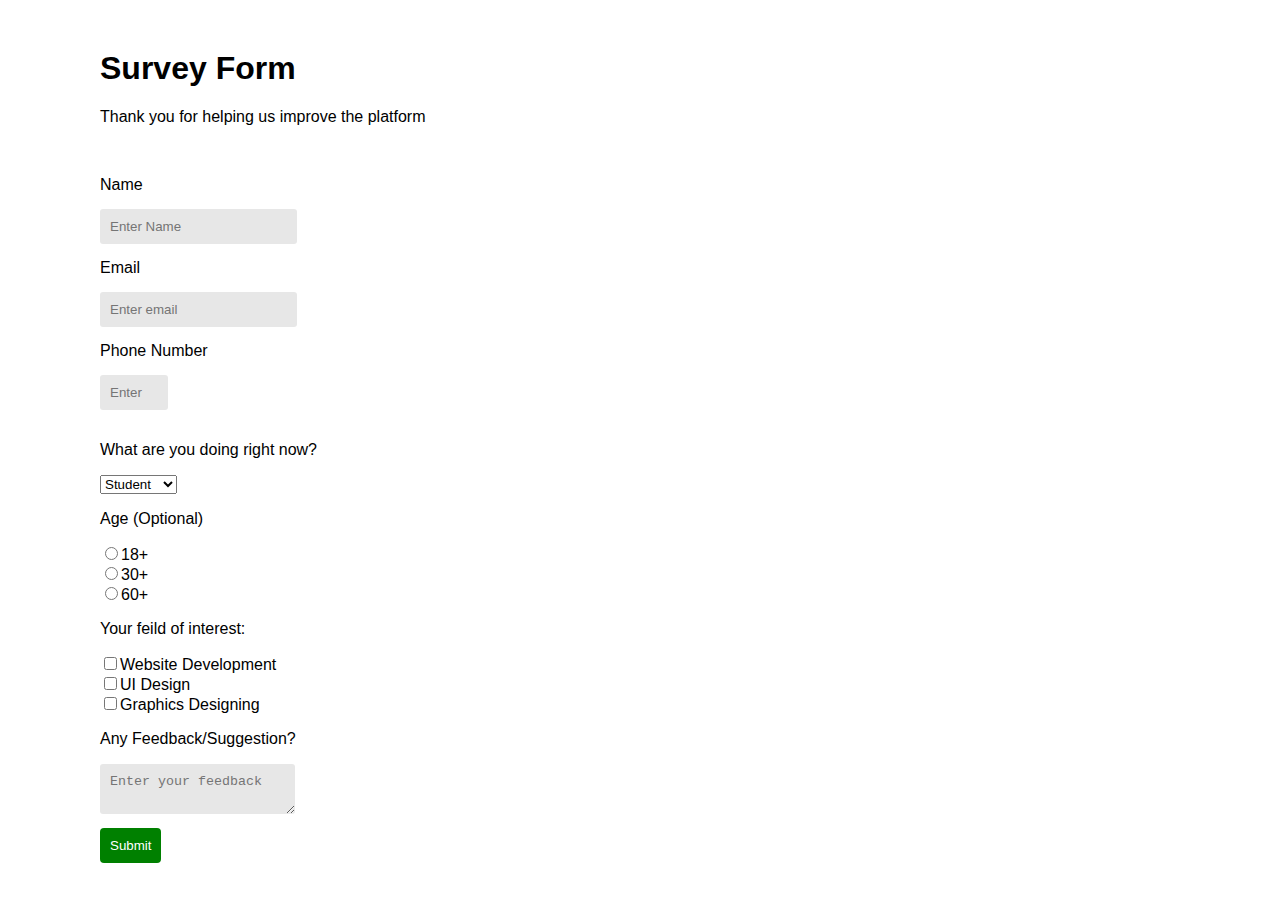
<file: Survey Form/index.html>
<!DOCTYPE html>
<html lang="en">

<head>
    <meta charset="UTF-8">
    <meta http-equiv="X-UA-Compatible" content="IE=edge">
    <meta name="viewport" content="width=device-width, initial-scale=1.0">
    <link rel="stylesheet" href="style.css">
    <title>Survey Form</title>
</head>

<body>

    <h1 id="title">Survey Form</h1>
    <p id="description">Thank you for helping us improve the platform</p>

    <form id="survey-form">
        <div class="name">
            <div>
                <label id="name-label">Name</label>
            </div>

            <div>
                <input id="name" type="text" placeholder="Enter Name" required>
            </div>
        </div>

        <div class="email">
            <div>
                <label id="email-label">Email</label>
            </div>

            <div>
                <input id="email" type="email" placeholder="Enter email" required>
            </div>
        </div>

        <div class="number">
            <div>
                <label id="number-label">Phone Number</label>
            </div>

            <div>
                <input id="number" type="Number" min="6" max="10" placeholder="Enter your Phone Number" required>
            </div>
        </div>

        <div class="job">
            <p> What are you doing right now?</p>
            <select id="dropdown">
                <option value="student">Student</option>
                <option value="business">Business</option>
                <option value="job">Job</option>
            </select>
        </div>

        <div class="age">
            <p>Age (Optional)</p>
            <div>
                <input type="radio" name="age" value="18+">18+
            </div>
            <div class="div">
                <input type="radio" name="age" value="30+">30+
            </div>
            <div>
                <input type="radio" name="age" value="60+">60+
            </div>
        </div>

        <div class="interest">
            <p>Your feild of interest:</p>
            <div>
                <input type="checkbox" value="web dev">Website Development
            </div>
            <div>
                <input type="checkbox" value="ui/ux">UI Design
            </div>
            <div>
                <input type="checkbox" value="film making">Graphics Designing
            </div>

        </div>

        <div class="feedback">
            <p> Any Feedback/Suggestion?</p>
            <textarea id="feedback" placeholder="Enter your feedback"></textarea>
        </div>

        <button id="submit" type="submit">Submit</button>
    </form>
</body>

</html>
</file>
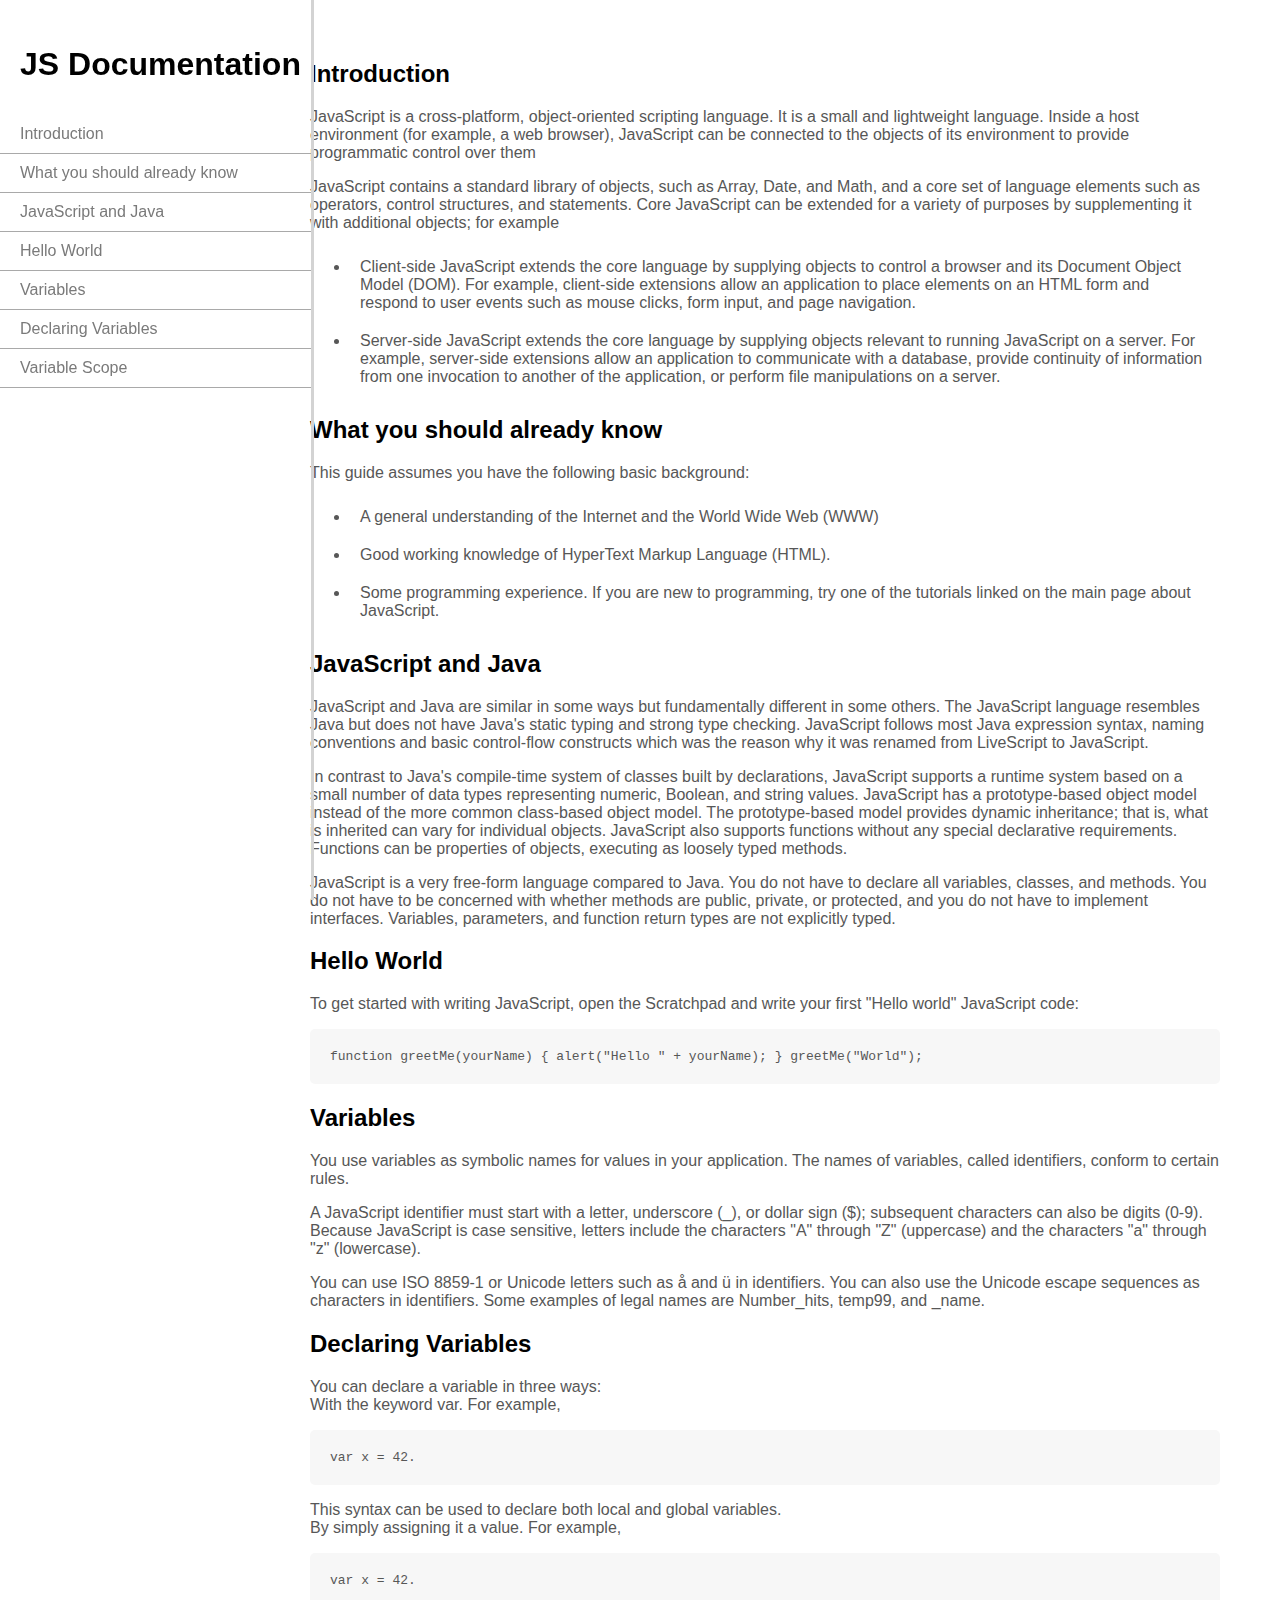
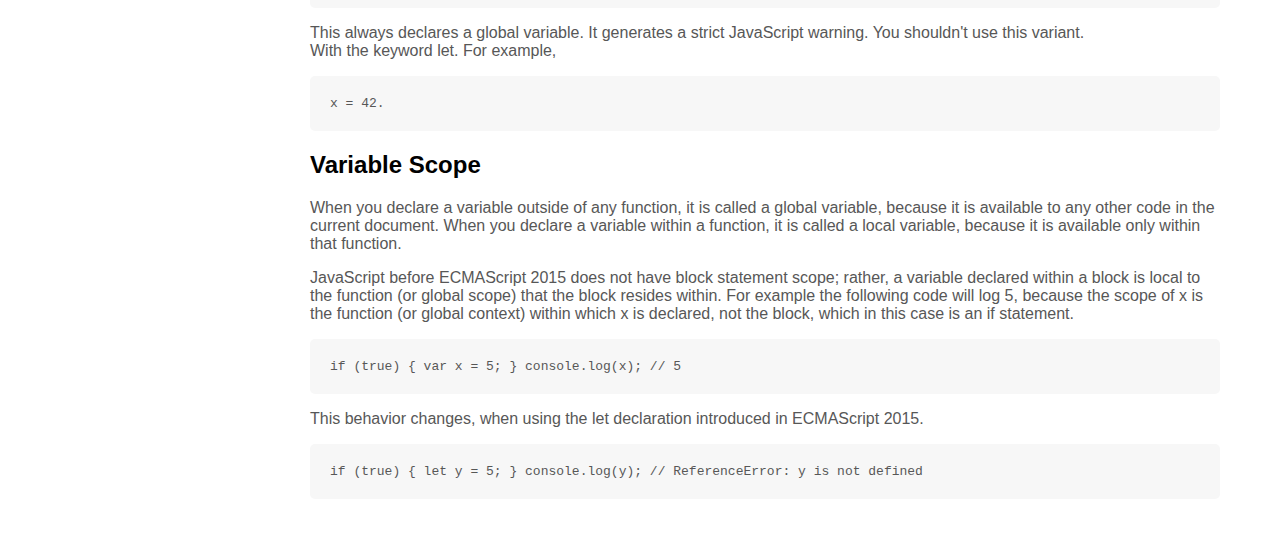
<file: Technical Document/index.html>
<!DOCTYPE html>
<html lang="en">

<head>
    <meta charset="UTF-8">
    <meta http-equiv="X-UA-Compatible" content="IE=edge">
    <meta name="viewport" content="width=device-width, initial-scale=1.0">
    <title>Document</title>
    <link rel="stylesheet" href="style.css">
</head>

<body>

    <main id="main-doc">

        <nav id="navbar">
            <header>
                <h1 id="topic">JS Documentation</h1>
            </header>
            <a class="nav-link" href="#Introduction">Introduction</a>
            <a class="nav-link" href="#What_you_should_already_know">What you should already know</a>
            <a class="nav-link" href="#Javascript_and_Java">JavaScript and Java</a>
            <a class="nav-link" href="#Hello_World">Hello World</a>
            <a class="nav-link" href="#Variables">Variables</a>
            <a class="nav-link" href="#Declaring_Variables">Declaring Variables</a>
            <a class="nav-link" href="#Variable_Scope">Variable Scope</a>


        </nav>

        <section class="main-section" id="Introduction">

            <header>
                <h2>Introduction</h2>
            </header>

            <p>JavaScript is a cross-platform, object-oriented scripting language. It is a small and lightweight
                language. Inside a host environment (for example, a web browser), JavaScript can be connected to the
                objects of its environment to provide programmatic control over them</p>
            <p>JavaScript contains a standard library of objects, such as Array, Date, and Math, and a core set of
                language elements such as operators, control structures, and statements. Core JavaScript can be
                extended for a variety of purposes by supplementing it with additional objects; for example</p>

            <ul>
                <li>Client-side JavaScript extends the core language by supplying objects to control a browser
                    and its Document Object Model (DOM). For example, client-side extensions allow an
                    application to place elements on an HTML form and respond to user events such as mouse
                    clicks, form input, and page navigation.</li>

                <li>Server-side JavaScript extends the core language by supplying objects relevant to running
                    JavaScript on a server. For example, server-side extensions allow an application to communicate
                    with a database, provide continuity of information from one invocation to another of the
                    application, or perform file manipulations on a server. </li>
            </ul>



        </section>

        <section class="main-section" id="What_you_should_already_know">
            <header>
                <h2>What you should already know</h2>
            </header>

            <p>This guide assumes you have the following basic background: </p>
            <ul>
                <li>A general understanding of the Internet and the World Wide Web (WWW)</li>
                <li>Good working knowledge of HyperText Markup Language (HTML).</li>
                <li>Some programming experience. If you are new to programming, try one of the tutorials linked on
                    the main page about JavaScript. </li>
            </ul>


        </section>

        <section class="main-section" id="Javascript_and_Java">
            <header>
                <h2>JavaScript and Java</h2>
            </header>

            <p>JavaScript and Java are similar in some ways but fundamentally different in some others. The
                JavaScript language resembles Java but does not have Java's static typing and strong type checking.
                JavaScript follows most Java expression syntax, naming conventions and basic control-flow constructs
                which was the reason why it was renamed from LiveScript to JavaScript. </p>
            <p>In contrast to Java's compile-time system of classes built by declarations, JavaScript supports a
                runtime system based on a small number of data types representing numeric, Boolean, and string
                values. JavaScript has a prototype-based object model instead of the more common class-based object
                model. The prototype-based model provides dynamic inheritance; that is, what is inherited can vary
                for individual objects. JavaScript also supports functions without any special declarative
                requirements. Functions can be properties of objects, executing as loosely typed methods. </p>
            <p>JavaScript is a very free-form language compared to Java. You do not have to declare all variables,
                classes, and methods. You do not have to be concerned with whether methods are public, private, or
                protected, and you do not have to implement interfaces. Variables, parameters, and function return
                types are not explicitly typed. </p>


        </section>

        <section class="main-section" id="Hello_World">
            <header>
                <h2>Hello World</h2>
            </header>

            <p>To get started with writing JavaScript, open the Scratchpad and write your first "Hello world"
                JavaScript code: </p>
            <code id="code">
                function greetMe(yourName) { alert("Hello " + yourName); }
                greetMe("World");
            </code>


        </section>

        <section class="main-section" id="Variables">
            <header>
                <h2>Variables</h2>
            </header>

            <p>You use variables as symbolic names for values in your application. The names of variables, called
                identifiers, conform to certain rules.</p>
            <p>A JavaScript identifier must start with a letter, underscore (_), or dollar sign ($); subsequent
                characters can also be digits (0-9). Because JavaScript is case sensitive, letters include the
                characters "A" through "Z" (uppercase) and the characters "a" through "z" (lowercase). </p>
            <p>You can use ISO 8859-1 or Unicode letters such as å and ü in identifiers. You can also use the
                Unicode escape sequences as characters in identifiers. Some examples of legal names are Number_hits,
                temp99, and _name.</p>
        </section>

        <section class="main-section" id="Declaring_Variables">
            <header>
                <h2>Declaring Variables</h2>
            </header>

            <p>You can declare a variable in three ways: <br>
                With the keyword var. For example, </p>
            <code id="code">
                var x = 42.
            </code>

            <p>This syntax can be used to declare both local and global variables. <br>
                By simply assigning it a value. For example, </p>

            <code id="code">
                var x = 42.
            </code>

            <p> This always declares a global variable. It generates a strict JavaScript warning. You shouldn't use
                this variant. <br>

                With the keyword let. For example,</p>

            <code id="code">
                x = 42.
            </code>

        </section>


        <section class="main-section" id="Variable_Scope">
            <header>
                <h2>Variable Scope</h2>
            </header>

            <p>When you declare a variable outside of any function, it is called a global variable, because it is
                available to any other code in the current document. When you declare a variable within a function,
                it is called a local variable, because it is available only within that function. </p>

            <p>JavaScript before ECMAScript 2015 does not have block statement scope; rather, a variable
                declared within a block is local to the function (or global scope) that the block resides
                within. For example the following code will log 5, because the scope of x is the function (or
                global context) within which x is declared, not the block, which in this case is an if
                statement. </p>
            <code id="code">
                if (true) { var x = 5; } console.log(x); // 5
            </code>

            <p>This behavior changes, when using the let declaration introduced in ECMAScript 2015. </p>

            <code id="code">
                if (true) { let y = 5; } console.log(y); // ReferenceError: y is
                not defined
            </code>

        </section>


    </main>

</body>

</html>
</file>
<file: Survey Form/style.css>
body {
    margin: 50px 100px 50px 100px;
    font-family: Arial, Helvetica, sans-serif
}

#submit {
    text-align: left;
    margin-top: 10px;
}

#description {
    margin-bottom: 50px;
}

#name,
#email,
#number {
    margin-top: 15px;
    margin-bottom: 15px;
}

input,
textarea {
    padding: 10px;
    border: none;
    border-radius: 3px;
    background-color: rgb(231, 231, 231);
}

button {
    padding: 10px;
    background-color: green;
    color: white;
    border: none;
    border-radius: 4px;
}
</file>
<file: Technical Document/style.css>
body {
    margin: 60px;
    font-family: Arial;
}

#code {
    background-color: #f7f7f7;
    padding: 20px;
    border-radius: 5px;
    display: block;
}

#list {
    padding-left: 5px;
}

#main-section {
    padding-top: 20px;
}

li,
code,
p {
    color: rgb(87, 87, 87);
}

li {
    padding: 10px;
}

a {
    text-decoration: none;
    display: flex;
    padding: 10px 10px 10px 20px;
    color: rgb(122, 122, 122);
    border-bottom: 1px solid darkgrey;
}

#topic {
    padding: 25px 10px 10px 20px;
}


a:hover {
    background-color: rgb(233, 233, 233);
}

#navbar {
    top: 0px;
    left: 0px;
    height: 100%;
    position: fixed;
    margin: 0px 30px 30px 0px;
    border-right: 3px solid lightgray;
}

.main-section {
    margin-left: 250px;
}

@media only screen and (max-width: 900px) {
    #navbar {
        position: absolute;
        width: 100%;
        margin: 0px;
        height: max-content;
        z-index: 1;
    }

    .main-section {
        margin-left: 0px;
        margin-bottom: 0px;
    }

    #Introduction {
        margin-top: 450px;
    }
}
</file>
